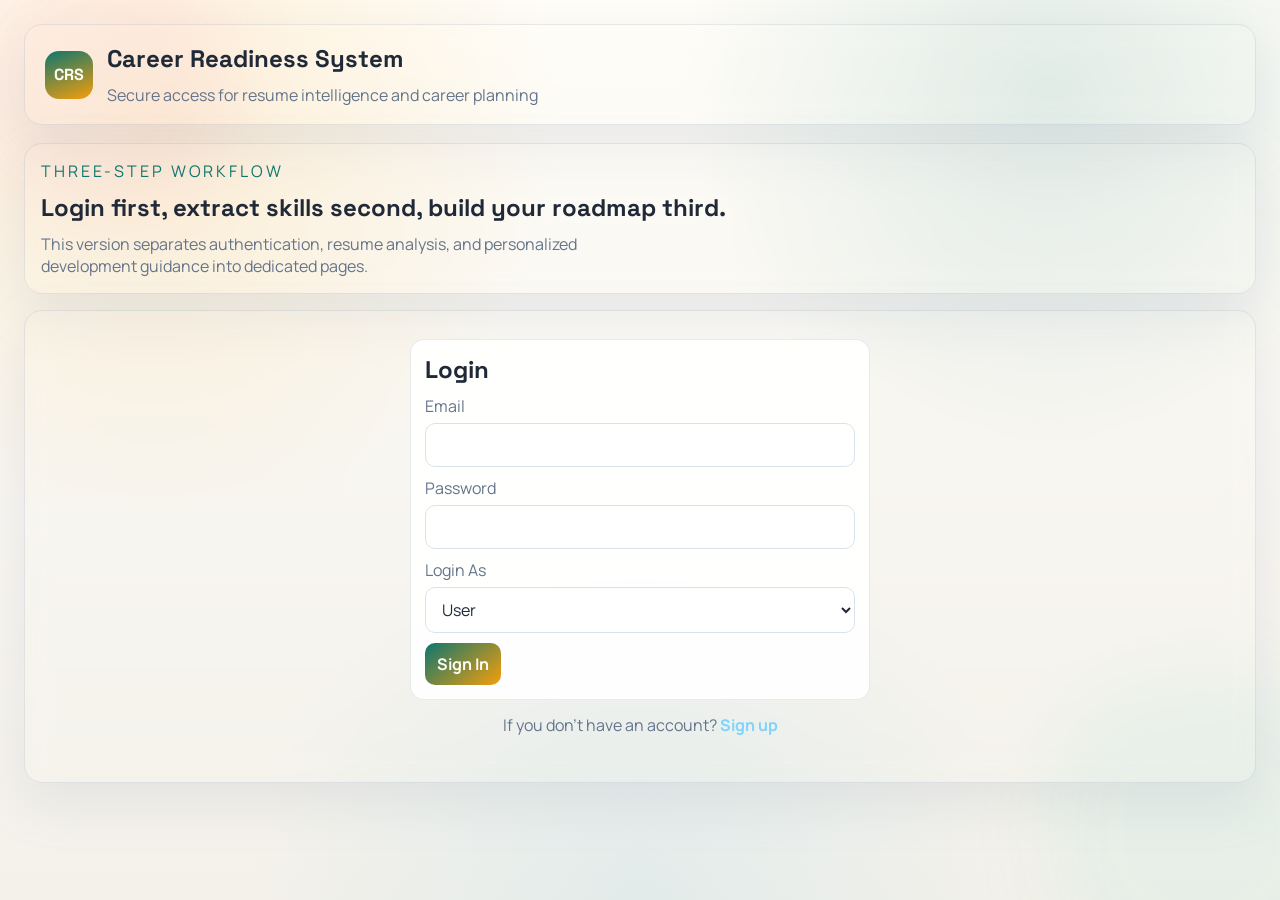
<file: index.html>
<!DOCTYPE html>
<html lang="en">
<head>
  <meta charset="UTF-8" />
  <meta name="viewport" content="width=device-width, initial-scale=1.0" />
  <title>Career Readiness System | Login</title>
  <link rel="preconnect" href="https://fonts.googleapis.com">
  <link rel="preconnect" href="https://fonts.gstatic.com" crossorigin>
  <link href="https://fonts.googleapis.com/css2?family=Space+Grotesk:wght@400;500;600;700&family=Manrope:wght@400;500;700&display=swap" rel="stylesheet">
  <link rel="stylesheet" href="styles.css" />
</head>
<body data-page="auth">
  <div class="bg-shape shape-1"></div>
  <div class="bg-shape shape-2"></div>

  <header class="topbar glass">
    <div class="brand">
      <div class="brand-badge">CRS</div>
      <div>
        <h1>Career Readiness System</h1>
        <p>Secure access for resume intelligence and career planning</p>
      </div>
    </div>
    <div class="auth-actions" id="authActions"></div>
  </header>

  <main class="layout">
    <section class="panel glass hero-panel">
      <div class="hero-copy">
        <p class="eyebrow">Three-step workflow</p>
        <h2>Login first, extract skills second, build your roadmap third.</h2>
        <p class="hero-text">This version separates authentication, resume analysis, and personalized development guidance into dedicated pages.</p>
      </div>
    </section>

    <section class="panel glass">
      <div class="auth-shell">
        <form id="loginForm" class="card auth-card">
          <h3>Login</h3>
          <label>Email
            <input type="email" id="logEmail" required />
          </label>
          <label>Password
            <input type="password" id="logPass" required />
          </label>
          <label>Login As
            <select id="loginRole" required>
              <option value="user">User</option>
              <option value="admin">Admin</option>
            </select>
          </label>
          <button type="submit">Sign In</button>
        </form>
      </div>
      <p class="auth-switch">If you don't have an account? <a href="signup.html">Sign up</a></p>
      <p class="msg" id="authMsg"></p>
    </section>
  </main>

  <script src="app.js"></script>
</body>
</html>
</file>
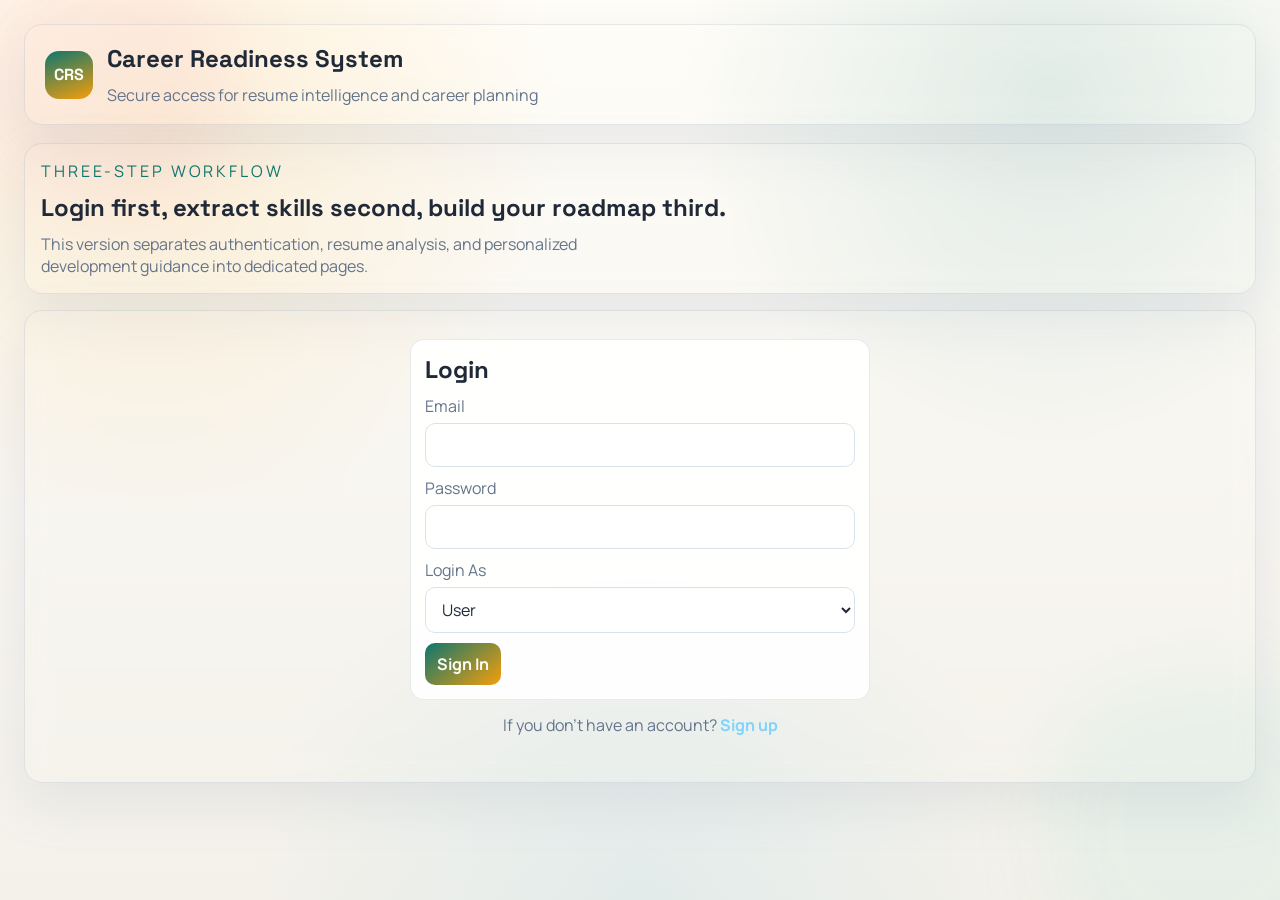
<file: admin.html>
<!DOCTYPE html>
<html lang="en">
<head>
  <meta charset="UTF-8" />
  <meta name="viewport" content="width=device-width, initial-scale=1.0" />
  <title>Career Readiness System | Admin Dashboard</title>
  <link rel="preconnect" href="https://fonts.googleapis.com">
  <link rel="preconnect" href="https://fonts.gstatic.com" crossorigin>
  <link href="https://fonts.googleapis.com/css2?family=Space+Grotesk:wght@400;500;600;700&family=Manrope:wght@400;500;700&display=swap" rel="stylesheet">
  <link rel="stylesheet" href="styles.css" />
</head>
<body data-page="admin">
  <div class="bg-shape shape-1"></div>
  <div class="bg-shape shape-2"></div>

  <header class="topbar glass">
    <div class="brand">
      <div class="brand-badge">CRS</div>
      <div>
        <h1>Career Readiness System</h1>
        <p>Admin dashboard for platform configuration and monitoring</p>
      </div>
    </div>
    <div class="auth-actions" id="authActions"></div>
  </header>

  <main class="layout">
    <nav class="page-nav glass">
      <a href="admin.html" class="active">Admin Dashboard</a>
      <a href="gd-admin.html">GD Management</a>
      <a href="resume-admin.html">Resume Workshop</a>
      <a href="softskills-admin.html">Soft Skills</a>
    </nav>

    <section class="panel glass">
      <div class="grid-2">
        <article class="card">
          <h2>Admin Session</h2>
          <p id="adminSessionText">Signed in as administrator.</p>
        </article>
        <article class="card">
          <h2>Platform Summary</h2>
          <div class="admin-metrics">
            <div class="metric-card">
              <span class="metric-label">Job Roles</span>
              <strong id="roleCount">0</strong>
            </div>
            <div class="metric-card">
              <span class="metric-label">Skills</span>
              <strong id="skillCount">0</strong>
            </div>
            <div class="metric-card">
              <span class="metric-label">Courses</span>
              <strong id="courseCount">0</strong>
            </div>
            <div class="metric-card">
              <span class="metric-label">Users</span>
              <strong id="userCount">0</strong>
            </div>
          </div>
        </article>
      </div>

      <div class="grid-3">
        <article class="card feature-card">
          <h2>GD Management</h2>
          <p>Manage GD topics, configure feedback rules, monitor active sessions, and review user responses.</p>
          <a class="feature-link" href="gd-admin.html">Open GD Management</a>
        </article>
        <article class="card feature-card">
          <h2>Resume Workshop</h2>
          <p>Manage templates, sample resumes, ATS keyword data, required sections, and scoring rules.</p>
          <a class="feature-link" href="resume-admin.html">Open Resume Workshop</a>
        </article>
        <article class="card feature-card">
          <h2>Soft Skills</h2>
          <p>Maintain training materials, exercises, and user progress monitoring for soft skills practice.</p>
          <a class="feature-link" href="softskills-admin.html">Open Soft Skills</a>
        </article>
      </div>

      <div class="grid-2">
        <article class="card">
          <h2>Manage Job Roles</h2>
          <form id="adminRoleForm">
            <label>Job Role
              <input type="text" id="newRoleName" placeholder="e.g., DevOps Engineer" required />
            </label>
            <label>Required Skills
              <input type="text" id="newRoleSkills" placeholder="Docker, Kubernetes, CI/CD" required />
            </label>
            <button type="submit">Save Role</button>
          </form>
          <div id="adminRoleList" class="admin-list"></div>
        </article>

        <article class="card">
          <h2>Update Skill Database</h2>
          <form id="skillCatalogForm">
            <label>New Skill
              <input type="text" id="newSkillName" placeholder="e.g., terraform" required />
            </label>
            <button type="submit">Add Skill</button>
          </form>
          <div id="skillCatalogList" class="admin-list chip-list"></div>
        </article>
      </div>

      <div class="grid-2">
        <article class="card">
          <h2>Manage Course Content & Learning Resources</h2>
          <form id="courseForm">
            <label>Skill
              <input type="text" id="courseSkill" placeholder="e.g., Docker" required />
            </label>
            <label>Course or Resource Title
              <input type="text" id="courseTitle" placeholder="e.g., Docker Fundamentals" required />
            </label>
            <button type="submit">Save Course</button>
          </form>
          <div id="courseList" class="admin-list"></div>
        </article>

        <article class="card">
          <h2>Add & Manage Interview Questions</h2>
          <form id="questionForm">
            <label>Role
              <select id="questionRole"></select>
            </label>
            <label>Interview Question
              <textarea id="questionText" rows="4" placeholder="Enter a question for the selected role..." required></textarea>
            </label>
            <button type="submit">Add Question</button>
          </form>
          <div id="questionList" class="admin-list"></div>
        </article>
      </div>

      <div class="grid-2">
        <article class="card">
          <h2>Update Industry Trends & Skill Demand</h2>
          <form id="trendForm">
            <label>Trending Skill
              <input type="text" id="trendSkill" placeholder="e.g., Edge AI" required />
            </label>
            <button type="submit">Add Trend</button>
          </form>
          <div id="trendList" class="admin-list chip-list"></div>
        </article>

        <article class="card">
          <h2>Monitor User Activity & Progress</h2>
          <div id="userActivityList" class="admin-table-wrap"></div>
        </article>
      </div>

      <p class="msg" id="adminMsg"></p>
    </section>
  </main>

  <script src="app.js"></script>
</body>
</html>
</file>
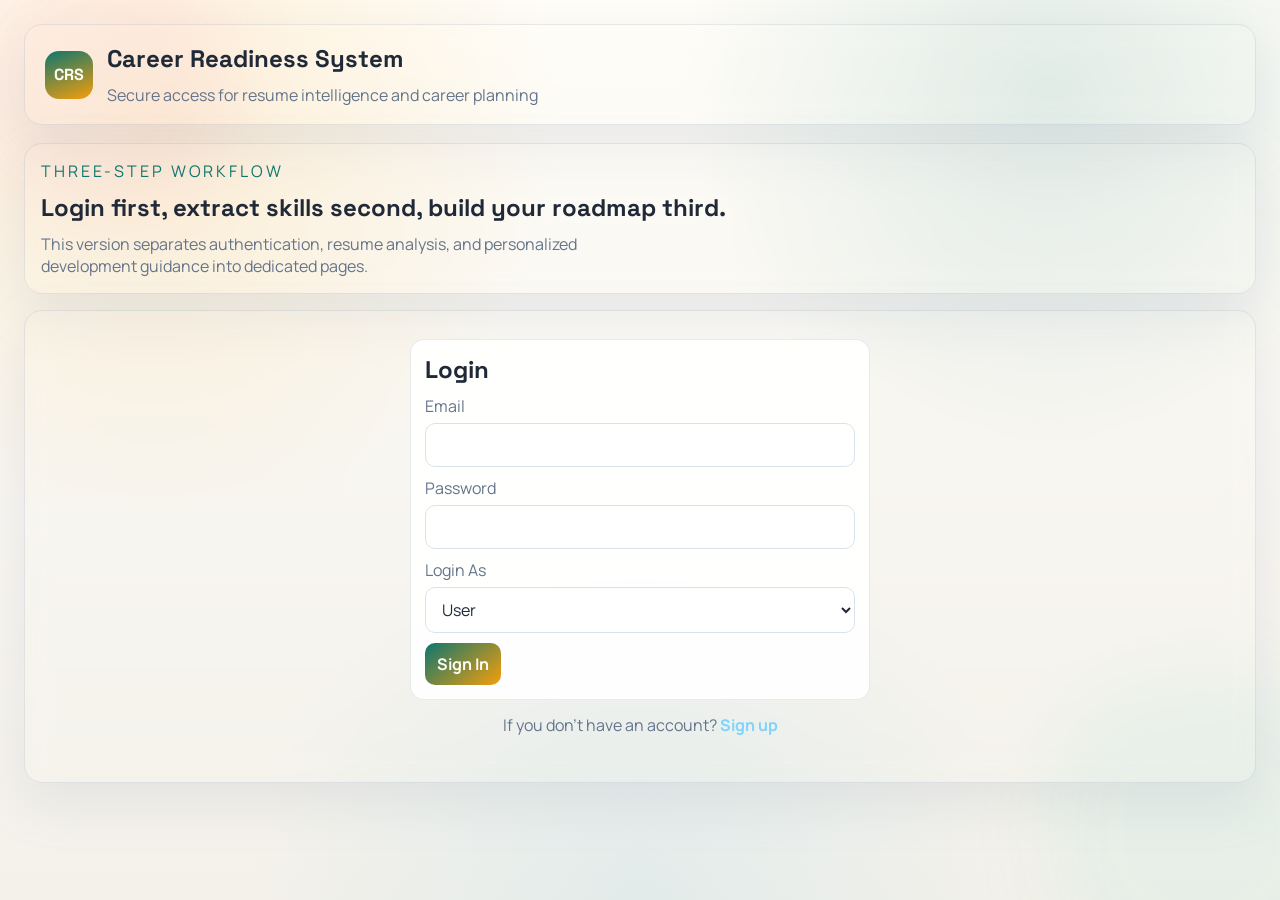
<file: analysis.html>
<!DOCTYPE html>
<html lang="en">
<head>
  <meta charset="UTF-8" />
  <meta name="viewport" content="width=device-width, initial-scale=1.0" />
  <title>Career Readiness System | Skill Extraction</title>
  <link rel="preconnect" href="https://fonts.googleapis.com">
  <link rel="preconnect" href="https://fonts.gstatic.com" crossorigin>
  <link href="https://fonts.googleapis.com/css2?family=Space+Grotesk:wght@400;500;600;700&family=Manrope:wght@400;500;700&display=swap" rel="stylesheet">
  <link rel="stylesheet" href="styles.css" />
</head>
<body data-page="analysis">
  <div class="bg-shape shape-1"></div>
  <div class="bg-shape shape-2"></div>

  <header class="topbar glass">
    <div class="brand">
      <div class="brand-badge">CRS</div>
      <div>
        <h1>Career Readiness System</h1>
        <p>Skill extraction and match analysis</p>
      </div>
    </div>
    <div class="auth-actions" id="authActions"></div>
  </header>

  <main class="layout">
    <nav class="page-nav glass">
      <a href="analysis.html" class="active">Skill Extraction</a>
      <a href="roadmap.html">Roadmap</a>
      <a href="career.html">Career & Interview</a>
      <a href="gd.html">GD Practice</a>
      <a href="resume-workshop.html">Resume Workshop</a>
      <a href="soft-skills.html">Soft Skills</a>
    </nav>

    <section class="panel glass">
      <div class="grid-2">
        <article class="card">
          <h2>Resume Upload & Parsing</h2>
          <form id="resumeForm">
            <label>Upload Resume (PDF / DOC / TXT)
              <input type="file" id="resumeFile" accept=".pdf,.doc,.docx,.txt" />
            </label>
            <label>Or paste resume text
              <textarea id="resumeText" rows="7" placeholder="Paste resume content here..."></textarea>
            </label>
            <button type="submit">Extract Skills</button>
          </form>
          <p class="msg" id="resumeMsg"></p>
        </article>

        <article class="card">
          <h2>Job Role Requirements</h2>
          <label>Select Target Role
            <select id="roleSelect"></select>
          </label>
          <div id="roleSkills" class="chips"></div>
          <div class="inline-actions">
            <button id="gotoRoadmapBtn" type="button">Go To Roadmap Page</button>
          </div>
        </article>
      </div>

      <div class="grid-3 hidden" id="analysisResults">
        <article class="card">
          <h2>Extracted Profile</h2>
          <div id="extractedData"></div>
        </article>
        <article class="card">
          <h2>Skill Match & Gap</h2>
          <p><strong>Selected Role:</strong> <span id="selectedRoleLabel">-</span></p>
          <p><strong>Match Score:</strong> <span id="matchScore">0%</span></p>
          <p><strong>Matched Skills:</strong></p>
          <div id="matchedSkills" class="chips"></div>
          <p><strong>Missing Skills:</strong></p>
          <div id="missingSkills" class="chips"></div>
        </article>
        <article class="card">
          <h2>ATS Resume Score</h2>
          <p class="score" id="atsScore">0 / 100</p>
          <ul id="atsSuggestions"></ul>
        </article>
      </div>

      <div class="grid-1">
        <article class="card">
          <h2>Latest Analysis Status</h2>
          <p id="analysisStatus">No resume analyzed yet.</p>
          <div class="inline-actions hidden" id="adminShortcutWrap">
            <button id="gotoAdminBtn" type="button">Open Admin Dashboard</button>
          </div>
        </article>
      </div>
    </section>
  </main>

  <script src="app.js"></script>
</body>
</html>
</file>
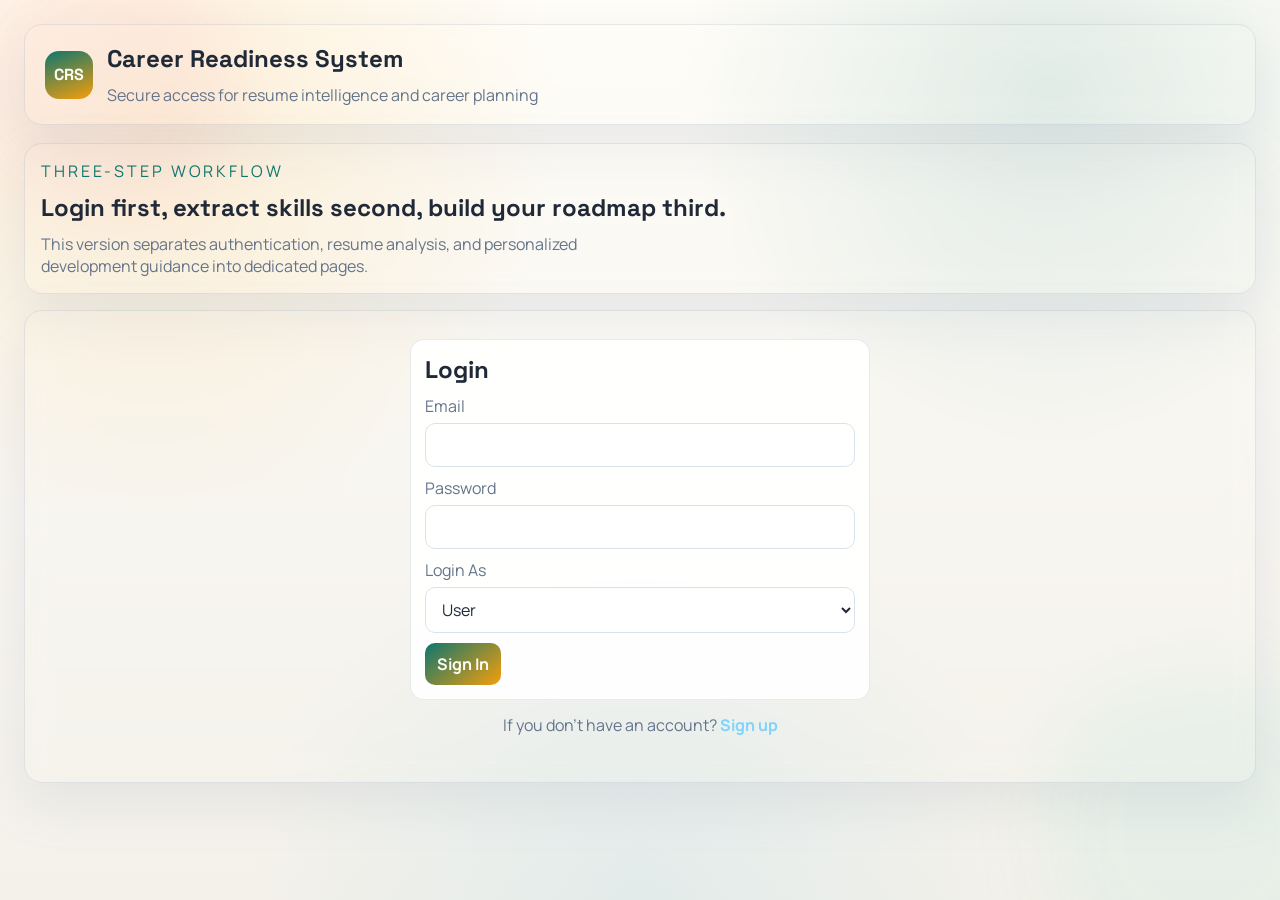
<file: career.html>
<!DOCTYPE html>
<html lang="en">
<head>
  <meta charset="UTF-8" />
  <meta name="viewport" content="width=device-width, initial-scale=1.0" />
  <title>Career Readiness System | Career Recommendations</title>
  <link rel="preconnect" href="https://fonts.googleapis.com">
  <link rel="preconnect" href="https://fonts.gstatic.com" crossorigin>
  <link href="https://fonts.googleapis.com/css2?family=Space+Grotesk:wght@400;500;600;700&family=Manrope:wght@400;500;700&display=swap" rel="stylesheet">
  <link rel="stylesheet" href="styles.css" />
</head>
<body data-page="career">
  <div class="bg-shape shape-1"></div>
  <div class="bg-shape shape-2"></div>

  <header class="topbar glass">
    <div class="brand">
      <div class="brand-badge">CRS</div>
      <div>
        <h1>Career Readiness System</h1>
        <p>Career recommendation and mock interview for your selected role</p>
      </div>
    </div>
    <div class="auth-actions" id="authActions"></div>
  </header>

  <main class="layout">
    <nav class="page-nav glass">
      <a href="analysis.html">Skill Extraction</a>
      <a href="roadmap.html">Roadmap</a>
      <a href="career.html" class="active">Career & Interview</a>
      <a href="gd.html">GD Practice</a>
      <a href="resume-workshop.html">Resume Workshop</a>
      <a href="soft-skills.html">Soft Skills</a>
    </nav>

    <section class="panel glass">
      <div class="grid-2">
        <article class="card">
          <h2>Career Path Options</h2>
          <div id="careerCards" class="career-list"></div>
        </article>
        <article class="card">
          <h2>Career Snapshot</h2>
          <p><strong>Selected Role:</strong> <span id="selectedCareerRole">-</span></p>
          <p><strong>Role Fit:</strong> <span id="selectedCareerFit">0%</span></p>
          <p><strong>Matched Skills:</strong></p>
          <div id="careerMatchedSkills" class="chips"></div>
          <p><strong>Missing Skills:</strong></p>
          <div id="careerMissingSkills" class="chips"></div>
          <p class="msg" id="speechMsg"></p>
        </article>
      </div>

      <div class="grid-2">
        <article class="card">
          <div class="section-title-row">
            <h2>AI Mock Interview Q&A</h2>
            <button id="voiceAssistBtn" type="button" class="icon-btn" title="Read career and interview page" aria-label="Read career and interview page">&#128264;</button>
          </div>
          <label>Select Role
            <select id="mockInterviewRole"></select>
          </label>
          <label class="qa-label" for="interviewQuestion">Ask any interview question
            <textarea id="interviewQuestion" class="interview-question" rows="3" placeholder="For example: Explain OOP principles."></textarea>
          </label>
          <label>AI Answer
            <textarea id="interviewAnswer" rows="6" placeholder="Your AI-generated answer will appear here..." readonly></textarea>
          </label>
          <div class="speech-actions">
            <button id="validateAnswerBtn" type="button">Get AI Answer</button>
            <button id="nextQuestionBtn" type="button">Next Question</button>
            <button id="stopSpeechBtn" type="button" class="secondary-btn">Stop Voice</button>
          </div>
          <p class="msg" id="interviewMsg"></p>
          <div id="interviewFeedbackCard" class="interview-feedback-card hidden">
            <p id="interviewFeedbackStatus" class="interview-feedback-status"></p>
            <p id="interviewCorrectAnswer" class="interview-feedback-answer"></p>
          </div>
        </article>

        <article class="card">
          <h2>Interview Context</h2>
          <p><strong>Target Role:</strong> <span id="summaryRole">-</span></p>
          <p><strong>Match Score:</strong> <span id="matchScore">0%</span></p>
          <p><strong>ATS Score:</strong> <span id="atsScore">0 / 100</span></p>
          <p><strong>Missing Skills:</strong></p>
          <div id="missingSkills" class="chips"></div>
          <ul id="atsSuggestions"></ul>
        </article>
      </div>
    </section>
  </main>

  <script src="app.js"></script>
</body>
</html>
</file>
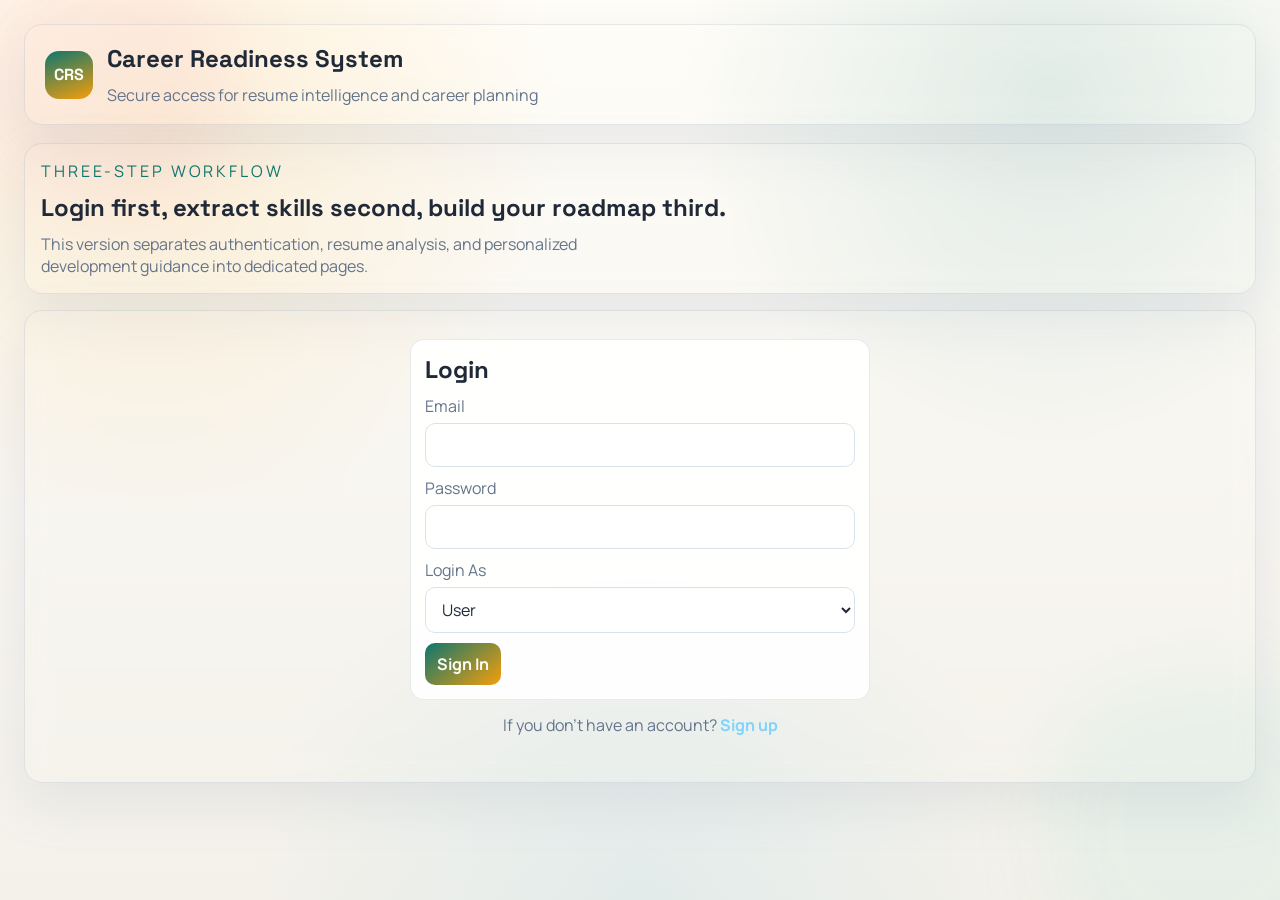
<file: gd-admin.html>
<!DOCTYPE html>
<html lang="en">
<head>
  <meta charset="UTF-8" />
  <meta name="viewport" content="width=device-width, initial-scale=1.0" />
  <title>Career Readiness System | GD Management</title>
  <link rel="preconnect" href="https://fonts.googleapis.com">
  <link rel="preconnect" href="https://fonts.gstatic.com" crossorigin>
  <link href="https://fonts.googleapis.com/css2?family=Space+Grotesk:wght@400;500;600;700&family=Manrope:wght@400;500;700&display=swap" rel="stylesheet">
  <link rel="stylesheet" href="styles.css" />
</head>
<body data-page="gd-admin">
  <div class="bg-shape shape-1"></div>
  <div class="bg-shape shape-2"></div>

  <header class="topbar glass">
    <div class="brand">
      <div class="brand-badge">CRS</div>
      <div>
        <h1>Career Readiness System</h1>
        <p>Admin controls for group discussion practice</p>
      </div>
    </div>
    <div class="auth-actions" id="authActions"></div>
  </header>

  <main class="layout">
    <nav class="page-nav glass">
      <a href="admin.html">Admin Dashboard</a>
      <a href="gd-admin.html" class="active">GD Management</a>
      <a href="resume-admin.html">Resume Workshop</a>
      <a href="softskills-admin.html">Soft Skills</a>
    </nav>

    <section class="panel glass">
      <div class="grid-2">
        <article class="card">
          <h2>Group Discussion Practice Management</h2>
          <form id="gdTopicForm">
            <input type="hidden" id="gdTopicId" />
            <label>GD Topic Title
              <input type="text" id="gdTopicTitle" placeholder="e.g., AI in Education" required />
            </label>
            <label>Difficulty
              <select id="gdTopicDifficulty">
                <option value="Easy">Easy</option>
                <option value="Medium">Medium</option>
                <option value="Hard">Hard</option>
              </select>
            </label>
            <label>Discussion Prompt
              <textarea id="gdTopicPrompt" rows="4" placeholder="Enter the GD prompt..." required></textarea>
            </label>
            <label>Time Limit In Seconds
              <input type="number" id="gdTopicDuration" min="60" step="30" placeholder="480" required />
            </label>
            <button type="submit">Save GD Topic</button>
          </form>
          <div id="gdTopicList" class="admin-list"></div>
        </article>

        <article class="card">
          <h2>GD Feedback Controls</h2>
          <form id="gdConfigForm">
            <label>Default Discussion Time Limit
              <input type="number" id="gdConfigDuration" min="60" step="30" required />
            </label>
            <label>Grammar Weight
              <input type="number" id="gdGrammarWeight" min="0" max="100" required />
            </label>
            <label>Relevance Score Weight
              <input type="number" id="gdRelevanceWeight" min="0" max="100" required />
            </label>
            <label>Confidence Score Weight
              <input type="number" id="gdConfidenceWeight" min="0" max="100" required />
            </label>
            <button type="submit">Save GD Settings</button>
          </form>
        </article>
      </div>

      <div class="grid-2">
        <article class="card">
          <h2>Monitor Active GD Sessions</h2>
          <div id="gdSessionList" class="admin-list"></div>
        </article>

        <article class="card">
          <h2>View User GD Responses</h2>
          <div id="gdResponseList" class="admin-list"></div>
        </article>
      </div>

      <p class="msg" id="adminMsg"></p>
    </section>
  </main>

  <script src="app.js"></script>
</body>
</html>
</file>
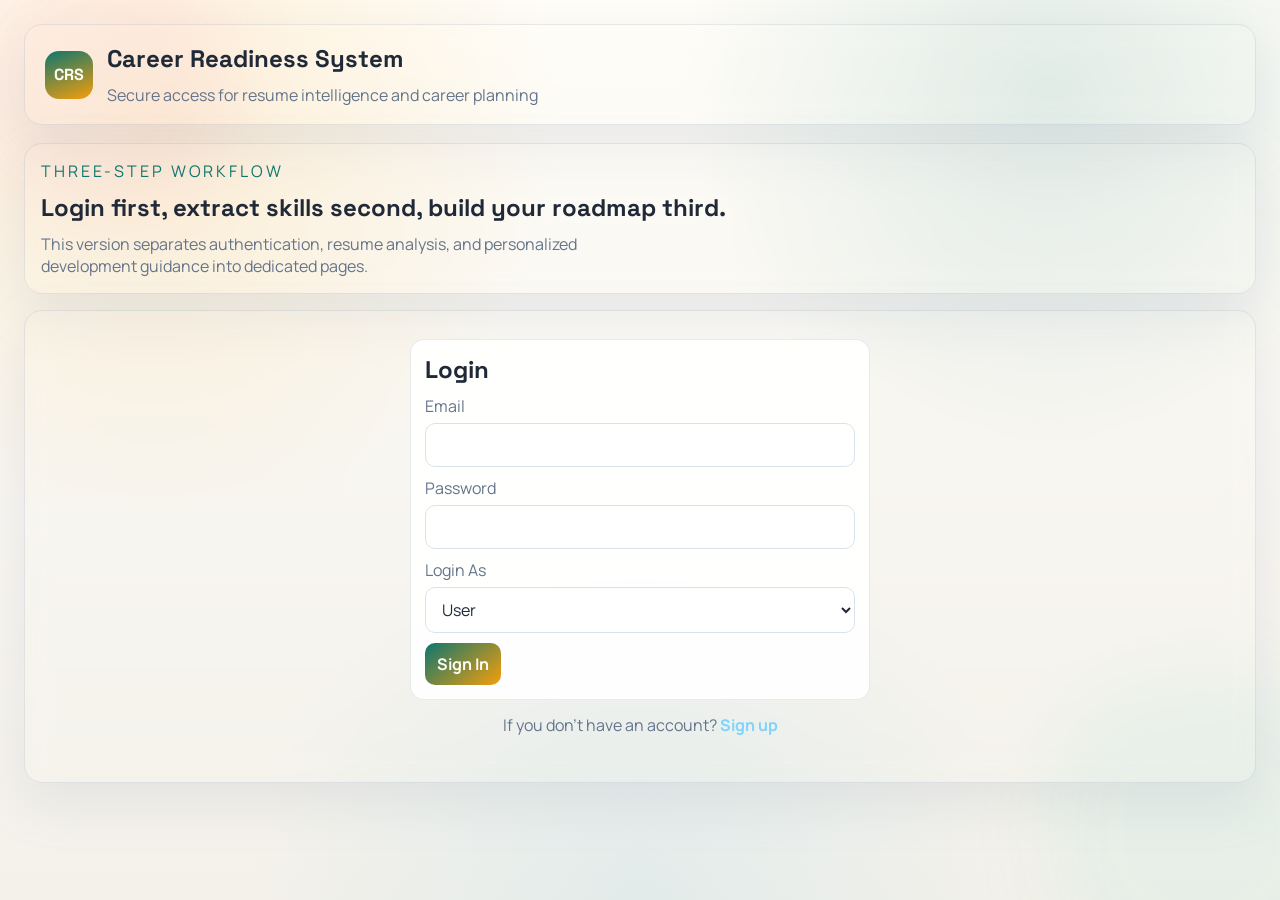
<file: gd.html>
<!DOCTYPE html>
<html lang="en">
<head>
  <meta charset="UTF-8" />
  <meta name="viewport" content="width=device-width, initial-scale=1.0" />
  <title>Career Readiness System | Group Discussion Practice</title>
  <link rel="preconnect" href="https://fonts.googleapis.com">
  <link rel="preconnect" href="https://fonts.gstatic.com" crossorigin>
  <link href="https://fonts.googleapis.com/css2?family=Space+Grotesk:wght@400;500;600;700&family=Manrope:wght@400;500;700&display=swap" rel="stylesheet">
  <link rel="stylesheet" href="styles.css" />
</head>
<body data-page="gd">
  <div class="bg-shape shape-1"></div>
  <div class="bg-shape shape-2"></div>

  <header class="topbar glass">
    <div class="brand">
      <div class="brand-badge">CRS</div>
      <div>
        <h1>Career Readiness System</h1>
        <p>Group discussion practice to improve communication and clarity</p>
      </div>
    </div>
    <div class="auth-actions" id="authActions"></div>
  </header>

  <main class="layout">
    <nav class="page-nav glass">
      <a href="analysis.html">Skill Extraction</a>
      <a href="roadmap.html">Roadmap</a>
      <a href="career.html">Career & Interview</a>
      <a href="gd.html" class="active">GD Practice</a>
      <a href="resume-workshop.html">Resume Workshop</a>
      <a href="soft-skills.html">Soft Skills</a>
    </nav>

    <section class="panel glass">
      <div class="grid-2">
        <article class="card">
          <h2>Join Group Discussion</h2>
          <label>Select Topic
            <select id="gdTopicSelect"></select>
          </label>
          <div class="speech-actions">
            <button type="button" id="joinGdBtn">Join GD</button>
            <div class="timer-badge" id="gdTimer">08:00</div>
          </div>
          <p id="gdTopicText">Choose a topic and join the GD session.</p>
          <p class="msg" id="gdMsg"></p>
        </article>
        <article class="card">
          <h2>AI Discussion Chat</h2>
          <div id="gdChat" class="chat-box">
            <p class="chat-empty">Join a session to start the discussion.</p>
          </div>
          <label>Your response
            <textarea id="gdNotes" rows="6" placeholder="Write your response here..." disabled></textarea>
          </label>
          <div class="speech-actions">
            <button type="button" id="gdSubmitBtn" disabled>Submit Response</button>
            <button type="button" id="gdVoiceBtn" class="secondary-btn" disabled>Voice Input</button>
          </div>
        </article>
      </div>

      <div class="grid-3">
        <article class="card">
          <h2>Opening Tips</h2>
          <ul>
            <li>Start with a clear one-line position.</li>
            <li>Define the topic before giving examples.</li>
            <li>Keep your opening under 30 seconds.</li>
          </ul>
        </article>
        <article class="card">
          <h2>During Discussion</h2>
          <ul>
            <li>Agree or disagree respectfully.</li>
            <li>Support points with one example.</li>
            <li>Invite others into the conversation.</li>
          </ul>
        </article>
        <article class="card">
          <h2>Closing Tips</h2>
          <ul>
            <li>Summarize the strongest point.</li>
            <li>Avoid repeating every argument.</li>
            <li>End with a balanced conclusion.</li>
          </ul>
        </article>
      </div>

      <div class="grid-3">
        <article class="card">
          <h2>Feedback Score</h2>
          <p class="score" id="gdScore">0 / 100</p>
          <p><strong>Grammar:</strong> <span id="gdGrammarScore">0</span> / 30</p>
          <p><strong>Relevance:</strong> <span id="gdRelevanceScore">0</span> / 50</p>
          <p><strong>Sentiment:</strong> <span id="gdSentiment">-</span></p>
        </article>
        <article class="card">
          <h2>Suggestions</h2>
          <ul id="gdSuggestions">
            <li>Join a session and submit your response to get feedback.</li>
          </ul>
        </article>
        <article class="card">
          <h2>Session Output</h2>
          <p id="gdOutputText">Your GD score and suggestions will appear here after you submit a response.</p>
        </article>
      </div>
    </section>
  </main>

  <script src="app.js"></script>
</body>
</html>
</file>
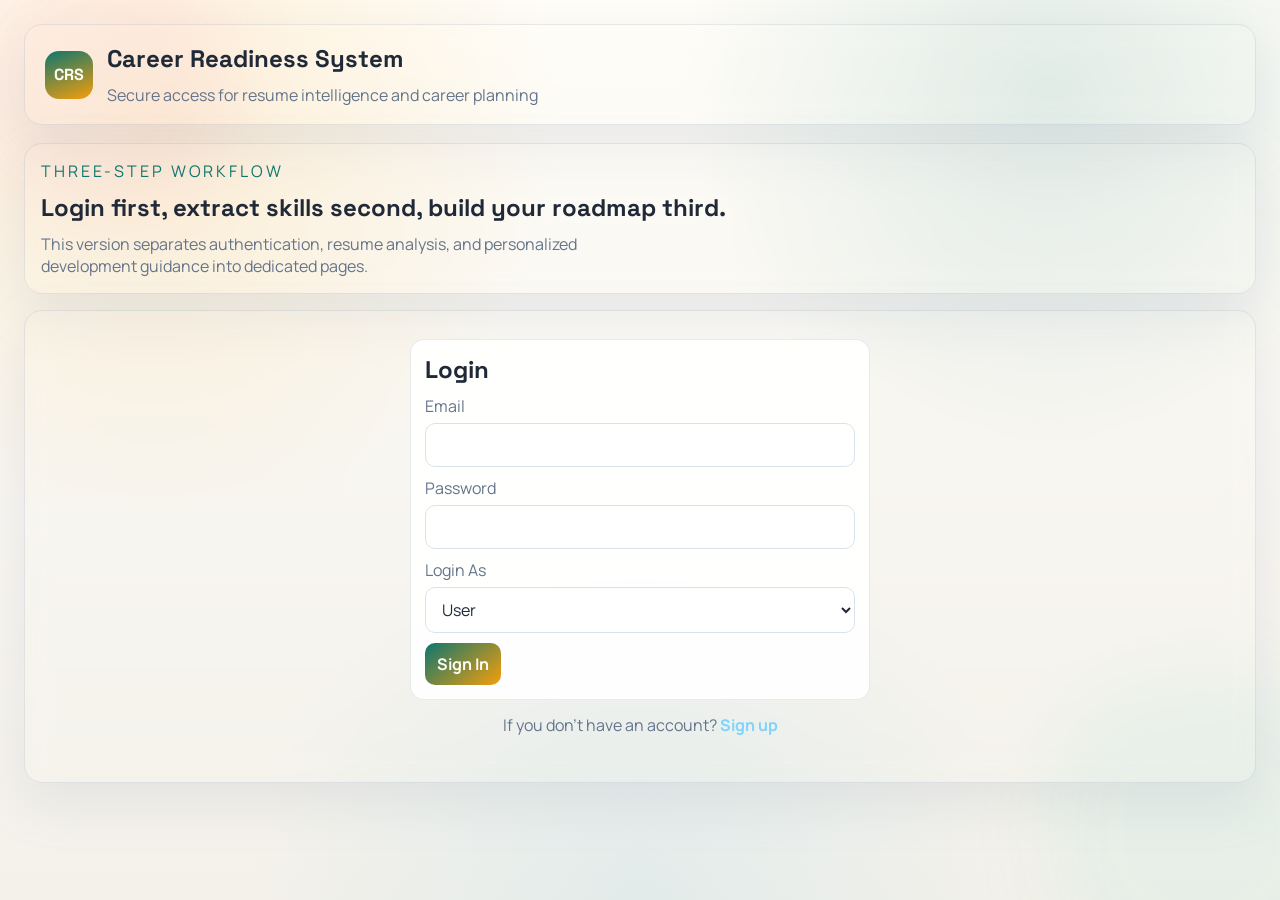
<file: resume-admin.html>
<!DOCTYPE html>
<html lang="en">
<head>
  <meta charset="UTF-8" />
  <meta name="viewport" content="width=device-width, initial-scale=1.0" />
  <title>Career Readiness System | Resume Workshop Admin</title>
  <link rel="preconnect" href="https://fonts.googleapis.com">
  <link rel="preconnect" href="https://fonts.gstatic.com" crossorigin>
  <link href="https://fonts.googleapis.com/css2?family=Space+Grotesk:wght@400;500;600;700&family=Manrope:wght@400;500;700&display=swap" rel="stylesheet">
  <link rel="stylesheet" href="styles.css" />
</head>
<body data-page="resume-admin">
  <div class="bg-shape shape-1"></div>
  <div class="bg-shape shape-2"></div>

  <header class="topbar glass">
    <div class="brand">
      <div class="brand-badge">CRS</div>
      <div>
        <h1>Career Readiness System</h1>
        <p>Admin controls for resume workshop templates and ATS rules</p>
      </div>
    </div>
    <div class="auth-actions" id="authActions"></div>
  </header>

  <main class="layout">
    <nav class="page-nav glass">
      <a href="admin.html">Admin Dashboard</a>
      <a href="gd-admin.html">GD Management</a>
      <a href="resume-admin.html" class="active">Resume Workshop</a>
      <a href="softskills-admin.html">Soft Skills</a>
    </nav>

    <section class="panel glass">
      <div class="grid-2">
        <article class="card">
          <h2>Resume-Building Workshop Admin</h2>
          <form id="resumeWorkshopAdminForm">
            <label>Resume Templates
              <textarea id="resumeTemplateNames" rows="4" placeholder="Modern&#10;Classic&#10;Compact"></textarea>
            </label>
            <label>Sample Resumes
              <textarea id="sampleResumeTitles" rows="4" placeholder="Software Developer Sample&#10;Data Analyst Sample"></textarea>
            </label>
            <label>Required Sections
              <input type="text" id="resumeRequiredSections" placeholder="Skills, Projects, Experience" />
            </label>
            <label>ATS Keyword Database
              <textarea id="resumeKeywordDatabase" rows="4" placeholder="Java&#10;Python&#10;REST APIs"></textarea>
            </label>
            <div class="grid-3">
              <label>Format Score %
                <input type="number" id="resumeFormatWeight" min="0" max="100" />
              </label>
              <label>Content Score %
                <input type="number" id="resumeContentWeight" min="0" max="100" />
              </label>
              <label>Keywords Score %
                <input type="number" id="resumeKeywordsWeight" min="0" max="100" />
              </label>
            </div>
            <button type="submit">Save Resume Workshop Settings</button>
          </form>
        </article>

        <article class="card">
          <h2>Resume Workshop Summary</h2>
          <div id="resumeWorkshopAdminSummary" class="admin-list"></div>
        </article>
      </div>

      <p class="msg" id="adminMsg"></p>
    </section>
  </main>

  <script src="app.js"></script>
</body>
</html>
</file>
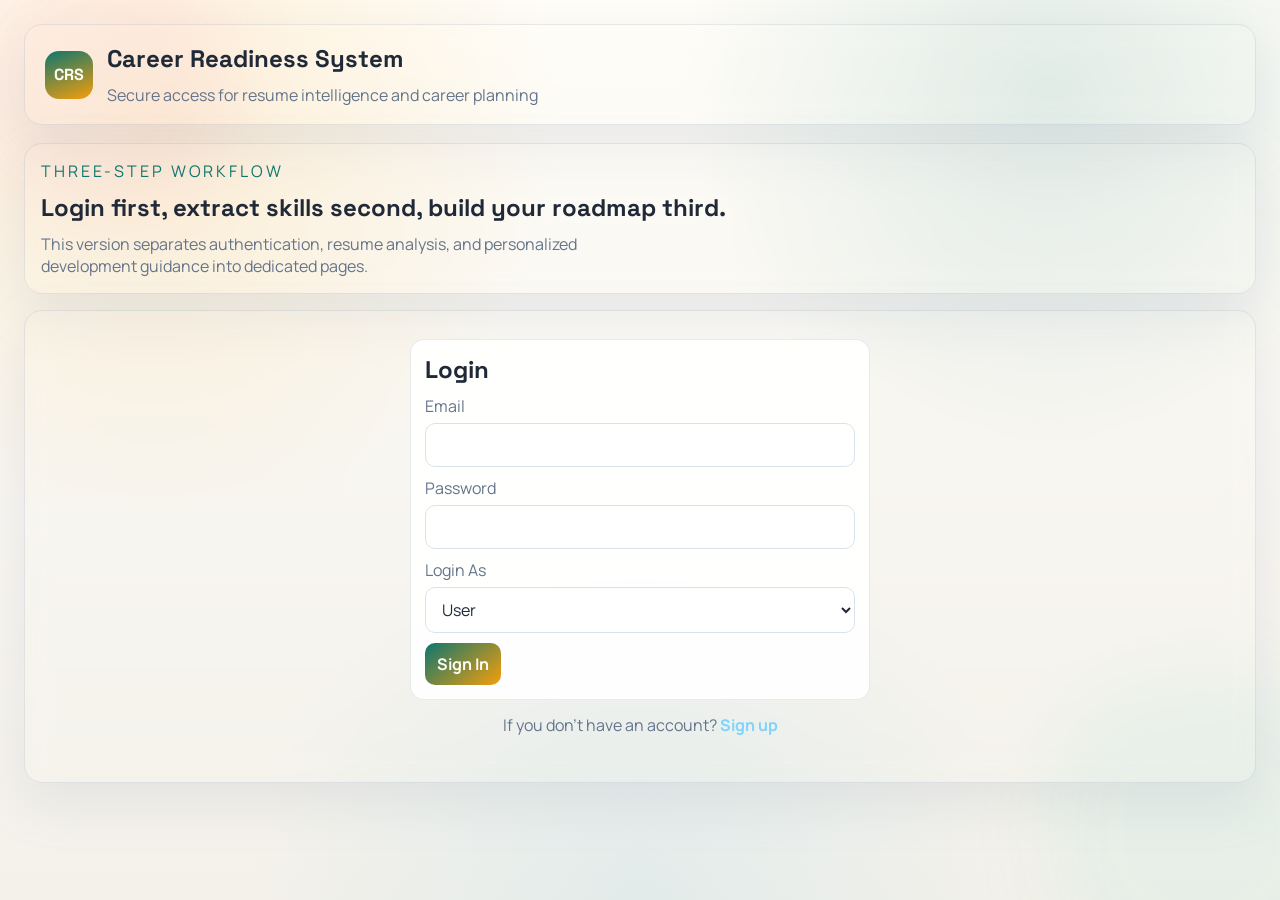
<file: roadmap.html>
<!DOCTYPE html>
<html lang="en">
<head>
  <meta charset="UTF-8" />
  <meta name="viewport" content="width=device-width, initial-scale=1.0" />
  <title>Career Readiness System | Personalized Roadmap</title>
  <link rel="preconnect" href="https://fonts.googleapis.com">
  <link rel="preconnect" href="https://fonts.gstatic.com" crossorigin>
  <link href="https://fonts.googleapis.com/css2?family=Space+Grotesk:wght@400;500;600;700&family=Manrope:wght@400;500;700&display=swap" rel="stylesheet">
  <link rel="stylesheet" href="styles.css" />
</head>
<body data-page="roadmap">
  <div class="bg-shape shape-1"></div>
  <div class="bg-shape shape-2"></div>

  <header class="topbar glass">
    <div class="brand">
      <div class="brand-badge">CRS</div>
      <div>
        <h1>Career Readiness System</h1>
        <p>Personalized learning roadmap and guidance</p>
      </div>
    </div>
    <div class="auth-actions" id="authActions"></div>
  </header>

  <main class="layout">
    <nav class="page-nav glass">
      <a href="analysis.html">Skill Extraction</a>
      <a href="roadmap.html" class="active">Roadmap</a>
      <a href="career.html">Career & Interview</a>
      <a href="gd.html">GD Practice</a>
      <a href="resume-workshop.html">Resume Workshop</a>
      <a href="soft-skills.html">Soft Skills</a>
    </nav>

    <section class="panel glass">
      <div class="grid-2">
        <article class="card">
          <h2>Personalized Learning Roadmap</h2>
          <ol id="roadmap"></ol>
          <div class="inline-actions">
            <button id="gotoCareerBtn" type="button">Go To Career & Interview Page</button>
          </div>
        </article>
        <article class="card">
          <h2>Skill Demand Analyzer</h2>
          <div id="demandSkills" class="chips"></div>
        </article>
      </div>

      <div class="grid-1">
        <article class="card">
          <h2>Analysis Summary</h2>
          <p><strong>Target Role:</strong> <span id="summaryRole">-</span></p>
          <p><strong>Match Score:</strong> <span id="matchScore">0%</span></p>
          <p><strong>ATS Score:</strong> <span id="atsScore">0 / 100</span></p>
          <p><strong>Missing Skills:</strong></p>
          <div id="missingSkills" class="chips"></div>
          <ul id="atsSuggestions"></ul>
        </article>
      </div>
    </section>
  </main>

  <script src="app.js"></script>
</body>
</html>
</file>
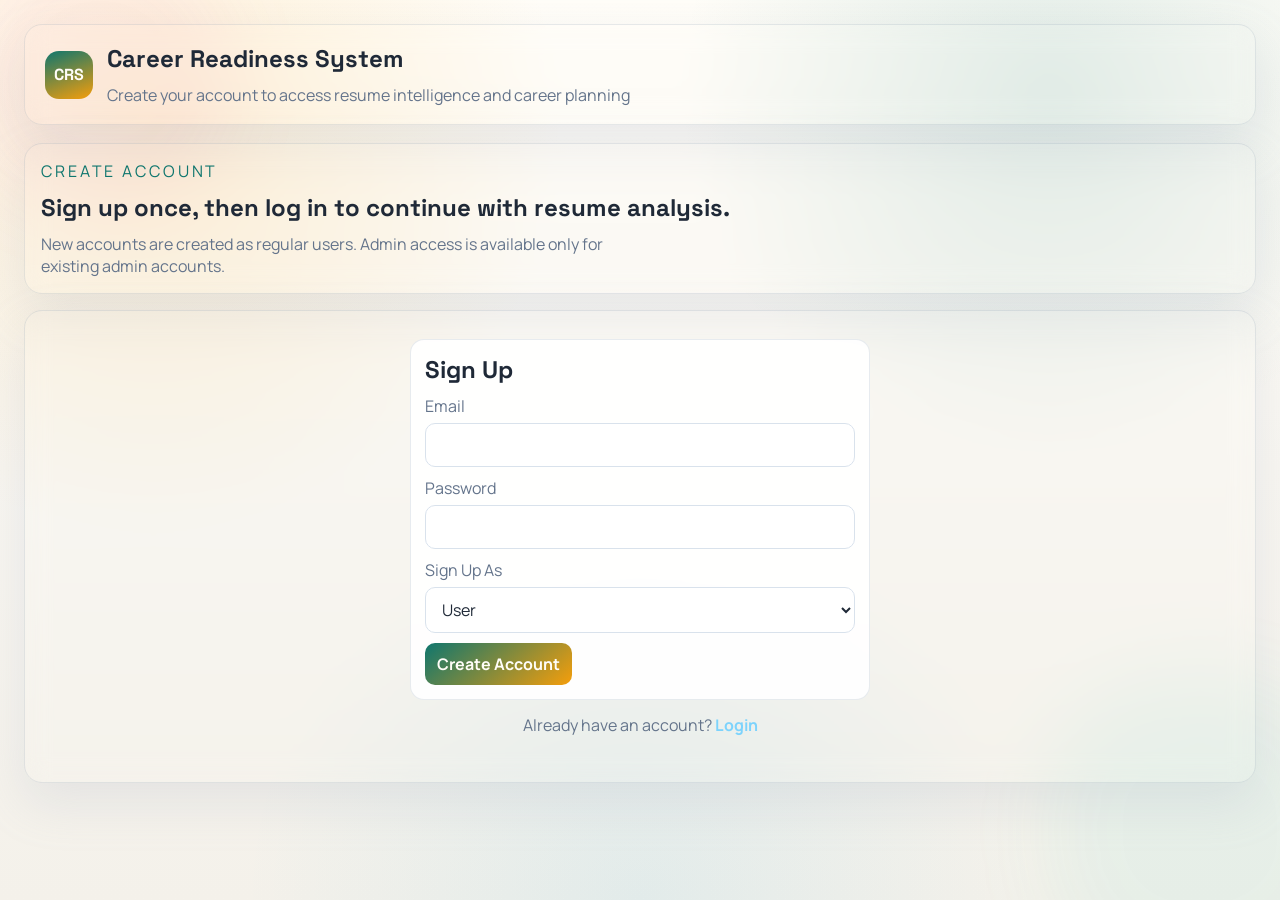
<file: signup.html>
<!DOCTYPE html>
<html lang="en">
<head>
  <meta charset="UTF-8" />
  <meta name="viewport" content="width=device-width, initial-scale=1.0" />
  <title>Career Readiness System | Sign Up</title>
  <link rel="preconnect" href="https://fonts.googleapis.com">
  <link rel="preconnect" href="https://fonts.gstatic.com" crossorigin>
  <link href="https://fonts.googleapis.com/css2?family=Space+Grotesk:wght@400;500;600;700&family=Manrope:wght@400;500;700&display=swap" rel="stylesheet">
  <link rel="stylesheet" href="styles.css" />
</head>
<body data-page="signup">
  <div class="bg-shape shape-1"></div>
  <div class="bg-shape shape-2"></div>

  <header class="topbar glass">
    <div class="brand">
      <div class="brand-badge">CRS</div>
      <div>
        <h1>Career Readiness System</h1>
        <p>Create your account to access resume intelligence and career planning</p>
      </div>
    </div>
    <div class="auth-actions" id="authActions"></div>
  </header>

  <main class="layout">
    <section class="panel glass hero-panel">
      <div class="hero-copy">
        <p class="eyebrow">Create Account</p>
        <h2>Sign up once, then log in to continue with resume analysis.</h2>
        <p class="hero-text">New accounts are created as regular users. Admin access is available only for existing admin accounts.</p>
      </div>
    </section>

    <section class="panel glass">
      <div class="auth-shell">
        <form id="registerForm" class="card auth-card">
          <h3>Sign Up</h3>
          <label>Email
            <input type="email" id="regEmail" required />
          </label>
          <label>Password
            <input type="password" id="regPass" required minlength="6" />
          </label>
          <label>Sign Up As
            <select id="regRole" required>
              <option value="user">User</option>
              <option value="admin">Admin</option>
            </select>
          </label>
          <button type="submit">Create Account</button>
        </form>
      </div>
      <p class="auth-switch">Already have an account? <a href="index.html">Login</a></p>
      <p class="msg" id="authMsg"></p>
    </section>
  </main>

  <script src="app.js"></script>
</body>
</html>
</file>
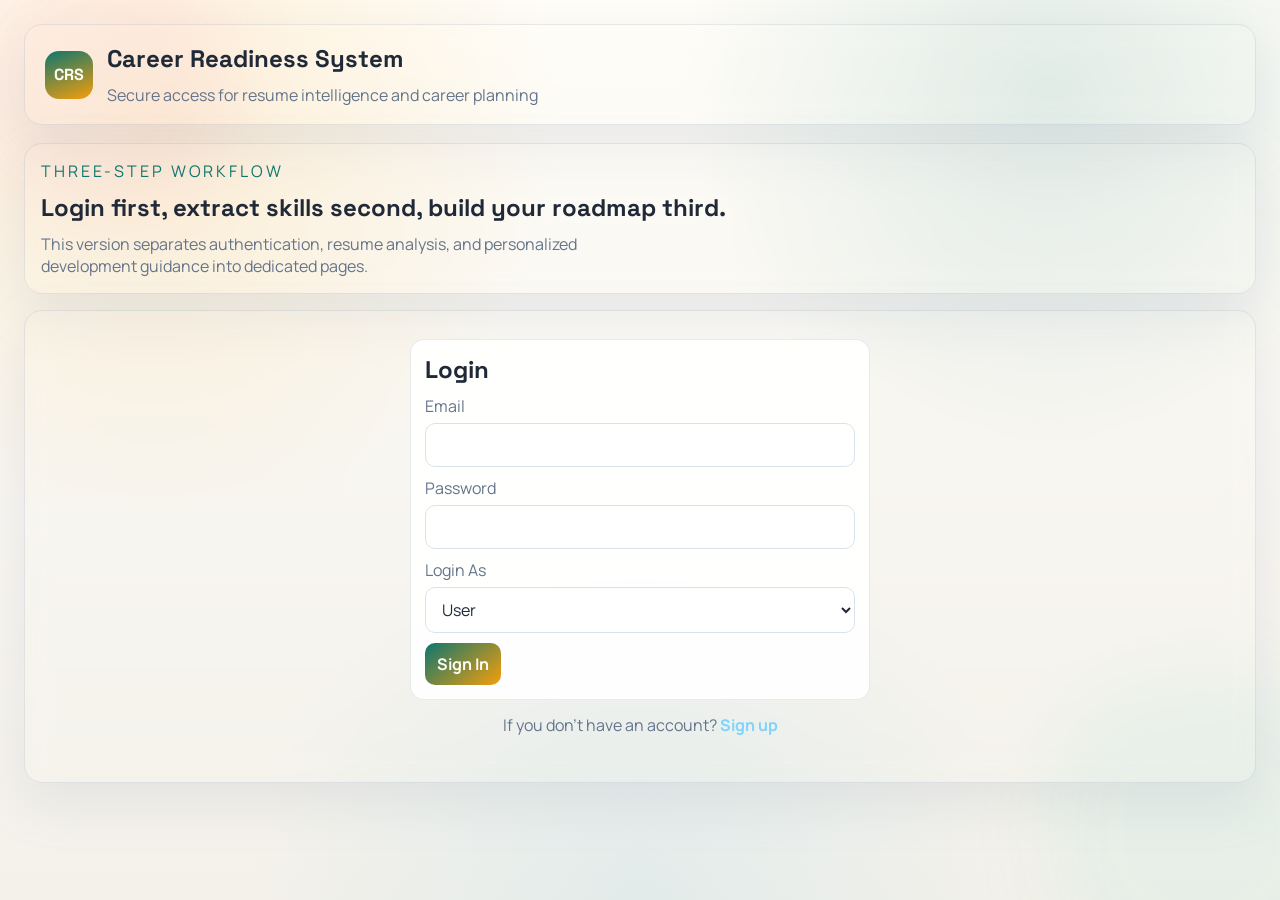
<file: soft-skills.html>
<!DOCTYPE html>
<html lang="en">
<head>
  <meta charset="UTF-8" />
  <meta name="viewport" content="width=device-width, initial-scale=1.0" />
  <title>Career Readiness System | Soft Skills Training</title>
  <link rel="preconnect" href="https://fonts.googleapis.com">
  <link rel="preconnect" href="https://fonts.gstatic.com" crossorigin>
  <link href="https://fonts.googleapis.com/css2?family=Space+Grotesk:wght@400;500;600;700&family=Manrope:wght@400;500;700&display=swap" rel="stylesheet">
  <link rel="stylesheet" href="styles.css" />
</head>
<body data-page="soft-skills">
  <div class="bg-shape shape-1"></div>
  <div class="bg-shape shape-2"></div>

  <header class="topbar glass">
    <div class="brand">
      <div class="brand-badge">CRS</div>
      <div>
        <h1>Career Readiness System</h1>
        <p>Soft skills training with guided practice and progress tracking</p>
      </div>
    </div>
    <div class="auth-actions" id="authActions"></div>
  </header>

  <main class="layout">
    <nav class="page-nav glass">
      <a href="analysis.html">Skill Extraction</a>
      <a href="roadmap.html">Roadmap</a>
      <a href="career.html">Career & Interview</a>
      <a href="gd.html">GD Practice</a>
      <a href="resume-workshop.html">Resume Workshop</a>
      <a href="soft-skills.html" class="active">Soft Skills</a>
    </nav>

    <section class="panel glass">
      <div class="grid-3" id="softSkillModuleCards"></div>

      <div class="grid-2">
        <article class="card">
          <h2>Course Content</h2>
          <p class="feature-note" id="softSkillOverview">Choose a module to see its videos, notes, and exercises.</p>

          <div class="soft-skill-block">
            <h3>Videos</h3>
            <ul class="compact-list" id="softSkillVideos"></ul>
          </div>

          <div class="soft-skill-block">
            <h3>Notes</h3>
            <ul class="compact-list" id="softSkillNotes"></ul>
          </div>

          <div class="soft-skill-block">
            <h3>Exercises</h3>
            <ul class="compact-list" id="softSkillExercises"></ul>
          </div>
        </article>

        <article class="card">
          <h2>Practice Activities</h2>
          <label>Training Section
            <select id="softSkillModuleSelect"></select>
          </label>
          <label>Practice Activity
            <select id="softSkillActivitySelect"></select>
          </label>
          <div class="template-block">
            <p><strong>Prompt</strong>: <span id="softSkillPrompt">Select an activity to begin.</span></p>
            <p><strong>Timer Goal</strong>: <span id="softSkillTimerGoal">60 seconds</span></p>
          </div>
          <div class="speech-actions">
            <button type="button" id="softSkillStartTimerBtn">Start Practice</button>
            <button type="button" id="softSkillVoiceBtn">Voice Input</button>
          </div>
          <p class="feature-note">Practice Timer: <span id="softSkillTimer">03:00</span></p>
          <label>Your Response
            <textarea id="softSkillResponse" rows="8" placeholder="Speak or type your answer here..."></textarea>
          </label>
          <div class="speech-actions">
            <button type="button" id="softSkillEvaluateBtn">Evaluate Response</button>
          </div>
          <p class="msg" id="softSkillsMsg"></p>
        </article>
      </div>

      <div class="grid-2">
        <article class="card">
          <h2>AI Evaluation</h2>
          <div class="admin-metrics soft-skill-metrics">
            <div class="metric-card">
              <span class="metric-label">Speech Clarity</span>
              <strong id="softSkillClarityScore">0</strong>
            </div>
            <div class="metric-card">
              <span class="metric-label">Tone</span>
              <strong id="softSkillToneScore">0</strong>
            </div>
            <div class="metric-card">
              <span class="metric-label">Response Quality</span>
              <strong id="softSkillQualityScore">0</strong>
            </div>
            <div class="metric-card">
              <span class="metric-label">Overall Score</span>
              <strong id="softSkillOverallScore">0 / 100</strong>
            </div>
          </div>
          <div class="template-block">
            <p><strong>Latest Evaluation</strong></p>
            <ul id="softSkillSuggestions">
              <li>Complete a practice activity to see suggestions.</li>
            </ul>
          </div>
        </article>

        <article class="card">
          <h2>Progress Tracking</h2>
          <div class="template-block">
            <p><strong>Completed Modules</strong>: <span id="softSkillCompletedCount">0</span></p>
            <p><strong>Total Practice Attempts</strong>: <span id="softSkillAttemptCount">0</span></p>
            <p><strong>Latest Module</strong>: <span id="softSkillLatestModule">-</span></p>
          </div>
          <div class="progress-shell">
            <div class="progress-bar" id="softSkillProgressBar"></div>
          </div>
          <p class="feature-note" id="softSkillProgressText">0% completed</p>
          <div class="template-block">
            <p><strong>Completed Sections</strong></p>
            <div class="chips" id="softSkillCompletedModules"></div>
          </div>
        </article>
      </div>
    </section>
  </main>

  <script src="app.js"></script>
</body>
</html>
</file>
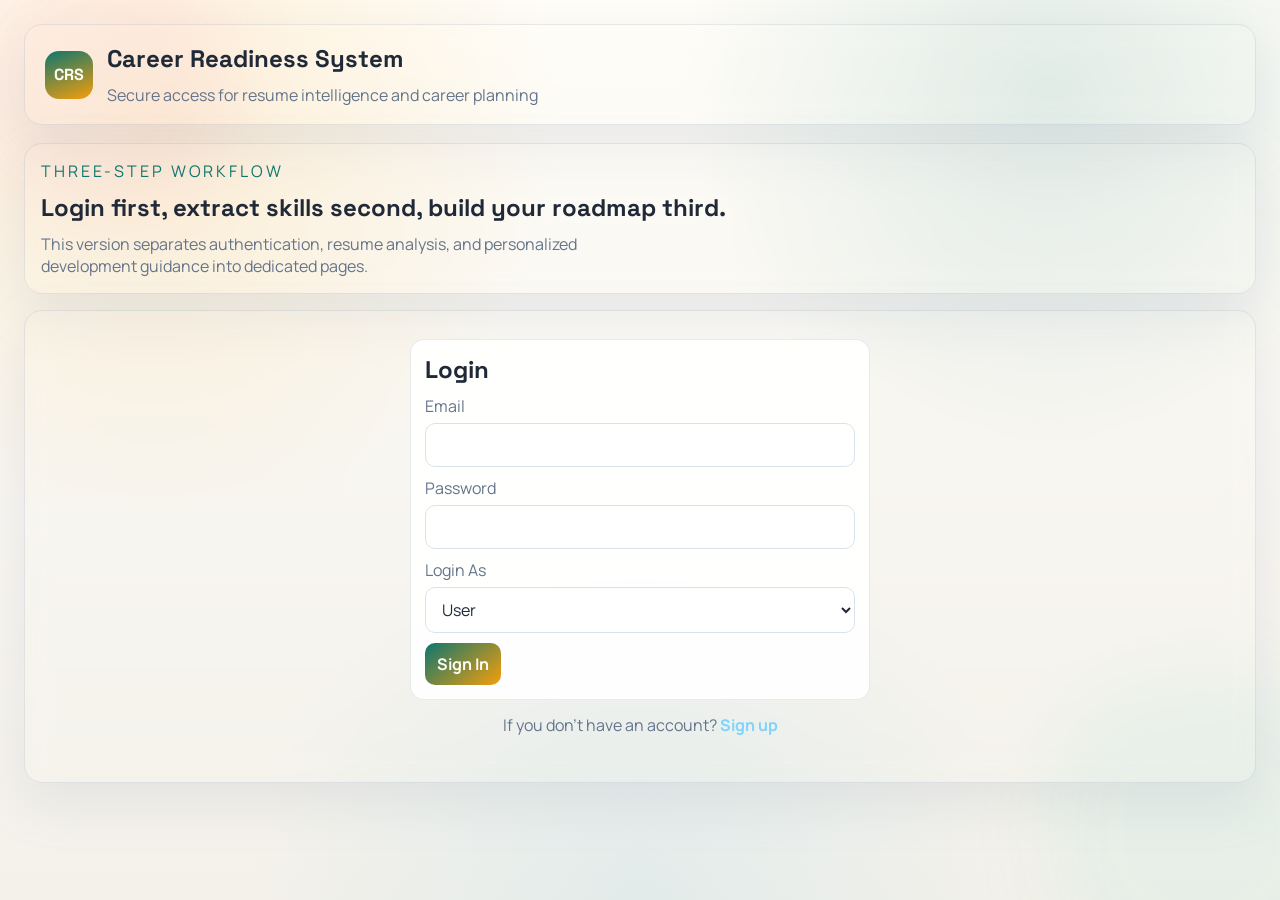
<file: softskills-admin.html>
<!DOCTYPE html>
<html lang="en">
<head>
  <meta charset="UTF-8" />
  <meta name="viewport" content="width=device-width, initial-scale=1.0" />
  <title>Career Readiness System | Soft Skills Admin</title>
  <link rel="preconnect" href="https://fonts.googleapis.com">
  <link rel="preconnect" href="https://fonts.gstatic.com" crossorigin>
  <link href="https://fonts.googleapis.com/css2?family=Space+Grotesk:wght@400;500;600;700&family=Manrope:wght@400;500;700&display=swap" rel="stylesheet">
  <link rel="stylesheet" href="styles.css" />
</head>
<body data-page="softskills-admin">
  <div class="bg-shape shape-1"></div>
  <div class="bg-shape shape-2"></div>

  <header class="topbar glass">
    <div class="brand">
      <div class="brand-badge">CRS</div>
      <div>
        <h1>Career Readiness System</h1>
        <p>Admin controls for soft skills content and progress monitoring</p>
      </div>
    </div>
    <div class="auth-actions" id="authActions"></div>
  </header>

  <main class="layout">
    <nav class="page-nav glass">
      <a href="admin.html">Admin Dashboard</a>
      <a href="gd-admin.html">GD Management</a>
      <a href="resume-admin.html">Resume Workshop</a>
      <a href="softskills-admin.html" class="active">Soft Skills</a>
    </nav>

    <section class="panel glass">
      <div class="grid-2">
        <article class="card">
          <h2>Soft Skills Training Admin</h2>
          <form id="softSkillsAdminForm">
            <label>Training Module
              <select id="softSkillsAdminModule"></select>
            </label>
            <label>Module Title
              <input type="text" id="softSkillsAdminTitle" placeholder="Communication" />
            </label>
            <label>Overview
              <textarea id="softSkillsAdminOverview" rows="3" placeholder="Short summary for this training section"></textarea>
            </label>
            <label>Videos
              <textarea id="softSkillsAdminVideos" rows="4" placeholder="One video title per line"></textarea>
            </label>
            <label>Notes
              <textarea id="softSkillsAdminNotes" rows="4" placeholder="One note per line"></textarea>
            </label>
            <label>Practice Questions / Exercises
              <textarea id="softSkillsAdminExercises" rows="6" placeholder="Introduce yourself | Introduce yourself in a confident and professional way. | 180&#10;Tell me about a challenge | Describe a challenge you faced and how you handled it. | 180"></textarea>
            </label>
            <button type="submit">Save Soft Skills Module</button>
          </form>
        </article>

        <article class="card">
          <h2>Soft Skills Progress Monitoring</h2>
          <div id="softSkillsProgressAdmin" class="admin-list"></div>
        </article>
      </div>

      <p class="msg" id="adminMsg"></p>
    </section>
  </main>

  <script src="app.js"></script>
</body>
</html>
</file>
<file: styles.css>
:root {
  --bg: #f8f6f1;
  --panel: rgba(255, 255, 255, 0.82);
  --card: rgba(255, 255, 255, 0.92);
  --text: #1f2937;
  --muted: #64748b;
  --accent: #0f766e;
  --accent-2: #d97706;
  --warn: #d97706;
  --danger: #dc2626;
  --border: rgba(148, 163, 184, 0.22);
  --shadow: 0 20px 50px rgba(148, 163, 184, 0.18);
}

* {
  box-sizing: border-box;
}

body {
  margin: 0;
  min-height: 100vh;
  font-family: "Manrope", sans-serif;
  font-size: 16px;
  color: var(--text);
  background:
    radial-gradient(circle at 12% 14%, rgba(245, 158, 11, 0.14) 0%, transparent 30%),
    radial-gradient(circle at 82% 10%, rgba(15, 118, 110, 0.12) 0%, transparent 28%),
    radial-gradient(circle at 50% 100%, rgba(14, 165, 233, 0.08) 0%, transparent 36%),
    linear-gradient(180deg, #fffdf8 0%, #f8f6f1 52%, #f4f1ea 100%);
  padding: 24px;
  overflow-x: hidden;
}

h1,
h2,
h3 {
  font-family: "Space Grotesk", sans-serif;
  font-size: 24px;
  margin: 0 0 10px;
}

p {
  margin: 0;
}

.bg-shape {
  position: fixed;
  pointer-events: none;
  filter: blur(40px);
  opacity: 0.35;
  z-index: -1;
}

.shape-1 {
  top: -60px;
  left: -40px;
  width: 280px;
  height: 280px;
  background: rgba(244, 114, 182, 0.18);
  border-radius: 50%;
}

.shape-2 {
  right: -80px;
  bottom: -90px;
  width: 320px;
  height: 320px;
  background: rgba(45, 212, 191, 0.18);
  border-radius: 45%;
}

.glass {
  backdrop-filter: blur(12px);
  border: 1px solid var(--border);
  box-shadow: var(--shadow);
}

.topbar {
  border-radius: 18px;
  padding: 18px 20px;
  display: flex;
  justify-content: space-between;
  gap: 16px;
  align-items: center;
}

.brand {
  display: flex;
  align-items: center;
  gap: 14px;
}

.brand-badge {
  width: 48px;
  height: 48px;
  border-radius: 14px;
  display: grid;
  place-items: center;
  font-family: "Space Grotesk", sans-serif;
  font-weight: 700;
  background: linear-gradient(160deg, #0f766e, #f59e0b);
  color: #fffdf8;
}

.brand p {
  color: var(--muted);
  font-size: 16px;
}

.auth-actions button {
  padding: 10px 14px;
  background: linear-gradient(140deg, #0f766e, #14b8a6);
}

.hero-panel {
  overflow: hidden;
}

.hero-copy {
  max-width: 780px;
}

.eyebrow {
  text-transform: uppercase;
  letter-spacing: 0.18em;
  color: #0f766e;
  font-size: 16px;
  margin-bottom: 10px;
}

.hero-text {
  color: var(--muted);
  max-width: 60ch;
}

.page-nav {
  display: flex;
  gap: 10px;
  flex-wrap: wrap;
  padding: 12px;
  border-radius: 16px;
}

.page-nav a {
  text-decoration: none;
  color: var(--text);
  padding: 10px 14px;
  border-radius: 999px;
  border: 1px solid #d7dee8;
  background: rgba(255, 255, 255, 0.86);
  box-shadow: 0 10px 24px rgba(148, 163, 184, 0.12);
}

.page-nav a.active {
  background: linear-gradient(140deg, #0f766e, #f59e0b);
  color: #fffdf8;
  border-color: transparent;
}

.voice-controls {
  display: grid;
  grid-template-columns: repeat(2, minmax(0, 1fr));
  gap: 12px;
  margin-top: 10px;
}

.inline-actions {
  margin-top: 16px;
}

.speech-actions {
  display: flex;
  flex-wrap: wrap;
  gap: 10px;
  margin-top: 14px;
}

.section-title-row {
  display: flex;
  align-items: center;
  justify-content: space-between;
  gap: 12px;
}

.icon-btn {
  width: 40px;
  height: 40px;
  display: inline-grid;
  place-items: center;
  padding: 0;
  border-radius: 999px;
  font-size: 16px;
}

.qa-label {
  color: #0f766e;
  text-transform: uppercase;
  letter-spacing: 0.12em;
  font-size: 16px;
  margin-bottom: 8px;
}

.interview-question {
  min-height: 72px;
  padding: 14px;
  border-radius: 14px;
  border: 1px solid #d9e2ec;
  background: rgba(255, 255, 255, 0.9);
  color: var(--text);
}

.interview-feedback-card {
  margin-top: 14px;
  padding: 14px;
  border-radius: 14px;
  border: 1px solid #d9e2ec;
  background: rgba(255, 255, 255, 0.92);
}

.interview-feedback-status {
  font-weight: 700;
  margin-bottom: 8px;
}

.interview-feedback-status.ok {
  color: #15803d;
}

.interview-feedback-status.warn {
  color: #dc2626;
}

.interview-feedback-answer {
  color: var(--muted);
  line-height: 1.5;
}

.career-list {
  display: grid;
  gap: 12px;
}

.career-card {
  padding: 14px;
  border-radius: 14px;
  border: 1px solid #d9e2ec;
  background: rgba(255, 255, 255, 0.9);
}

.career-fit {
  color: #15803d;
  font-weight: 700;
  margin-bottom: 8px;
}

.practice-list {
  display: grid;
  gap: 10px;
}

.topic-btn {
  text-align: left;
}

.timer-badge {
  min-width: 92px;
  display: inline-grid;
  place-items: center;
  padding: 10px 14px;
  border-radius: 999px;
  border: 1px solid #d9e2ec;
  background: rgba(255, 255, 255, 0.9);
  font-family: "Space Grotesk", sans-serif;
  font-weight: 700;
}

.chat-box {
  min-height: 280px;
  max-height: 420px;
  overflow-y: auto;
  padding: 14px;
  border-radius: 14px;
  border: 1px solid #d9e2ec;
  background: rgba(255, 255, 255, 0.92);
  display: grid;
  gap: 10px;
}

.chat-empty {
  color: var(--muted);
}

.chat-message {
  padding: 12px;
  border-radius: 14px;
  background: #f8fafc;
  border: 1px solid #dbe4ee;
}

.chat-message.user {
  border-color: #0f766e;
}

.chat-message.assistant {
  border-color: #f59e0b;
}

.chat-message.system {
  border-color: #38bdf8;
}

.chat-speaker {
  display: block;
  margin-bottom: 6px;
  color: #0f766e;
  font-weight: 700;
}

.template-block {
  display: grid;
  gap: 10px;
  padding: 12px;
  border-radius: 14px;
  border: 1px solid #d9e2ec;
  background: rgba(255, 255, 255, 0.92);
}

.workshop-form {
  margin-top: 0;
}

.resume-preview {
  min-height: 520px;
  padding: 24px;
  border-radius: 18px;
  background: #f8fafc;
  color: #0f172a;
  border: 1px solid #cbd5e1;
  overflow: auto;
}

.resume-preview h1,
.resume-preview h2,
.resume-preview h3,
.resume-preview p,
.resume-preview li,
.resume-preview strong {
  color: inherit;
}

.resume-preview h1 {
  font-size: 1.9rem;
  margin-bottom: 4px;
}

.resume-preview h2 {
  margin-top: 18px;
  padding-bottom: 6px;
  border-bottom: 1px solid #cbd5e1;
}

.resume-preview ul {
  color: #334155;
}

.resume-projects {
  color: #334155;
}

.resume-project-item + .resume-project-item {
  margin-top: 16px;
}

.resume-project-title {
  margin: 0 0 6px;
  font-weight: 700;
}

.resume-project-description {
  margin: 0;
  line-height: 1.6;
}

.resume-preview.template-classic {
  background: #fff;
  border-color: #d4d4d8;
  font-family: Georgia, "Times New Roman", serif;
}

.resume-preview.template-classic h1,
.resume-preview.template-classic h2 {
  font-family: Georgia, "Times New Roman", serif;
}

.resume-preview.template-compact {
  background: #f8fafc;
  border-color: #94a3b8;
}

.resume-preview.template-compact h2 {
  font-size: 1rem;
  text-transform: uppercase;
  letter-spacing: 0.08em;
}

.feature-card {
  height: 100%;
}

.feature-card p + p,
.feature-card .feature-link,
.feature-card .compact-list,
.feature-card .chips {
  margin-top: 12px;
}

.soft-skill-block + .soft-skill-block {
  margin-top: 18px;
}

.soft-skill-card {
  cursor: pointer;
  transition: transform 0.2s ease, border-color 0.2s ease, box-shadow 0.2s ease;
}

.soft-skill-card:hover {
  transform: translateY(-2px);
  border-color: #14b8a6;
}

.soft-skill-card-active {
  border-color: #0f766e;
  box-shadow: 0 0 0 1px rgba(15, 118, 110, 0.24);
}

.soft-skill-metrics {
  grid-template-columns: repeat(4, minmax(0, 1fr));
}

.feature-link {
  display: inline-flex;
  align-items: center;
  padding: 10px 14px;
  border-radius: 999px;
  text-decoration: none;
  color: #fffdf8;
  font-weight: 700;
  background: linear-gradient(140deg, #0f766e, #f59e0b);
}

.career-card-active {
  border-color: #0f766e;
  box-shadow: 0 0 0 1px rgba(15, 118, 110, 0.2);
}

.feature-note {
  color: #0f766e;
}

.compact-list {
  color: var(--muted);
}

.compact-list li {
  margin: 6px 0;
}

.admin-metrics {
  display: grid;
  grid-template-columns: repeat(4, minmax(0, 1fr));
  gap: 12px;
}

.metric-card {
  padding: 14px;
  border-radius: 14px;
  border: 1px solid #d9e2ec;
  background: rgba(255, 255, 255, 0.92);
}

.metric-label {
  display: block;
  color: var(--muted);
  font-size: 16px;
  margin-bottom: 8px;
}

.admin-list {
  display: grid;
  gap: 10px;
  margin-top: 14px;
}

.admin-item {
  display: flex;
  justify-content: space-between;
  gap: 12px;
  align-items: flex-start;
  padding: 12px;
  border-radius: 14px;
  border: 1px solid #d9e2ec;
  background: rgba(255, 255, 255, 0.92);
}

.admin-item strong {
  display: block;
  margin-bottom: 6px;
}

.admin-item p {
  color: var(--muted);
}

.admin-actions {
  display: flex;
  gap: 8px;
  flex-wrap: wrap;
}

.chip-list {
  display: flex;
  flex-wrap: wrap;
  gap: 10px;
}

.chip-list .chip {
  display: inline-flex;
  align-items: center;
  gap: 8px;
}

.chip-delete,
.danger-btn {
  background: #fef2f2;
  color: #b91c1c;
}

.admin-table-wrap {
  overflow-x: auto;
}

.admin-table {
  width: 100%;
  border-collapse: collapse;
}

.admin-table th,
.admin-table td {
  text-align: left;
  padding: 10px 8px;
  border-bottom: 1px solid #e2e8f0;
}

.admin-table th {
  color: #0f766e;
  font-weight: 700;
}

.secondary-btn {
  background: linear-gradient(140deg, #94a3b8, #64748b);
}

.layout {
  margin-top: 18px;
  display: grid;
  gap: 16px;
}

.panel {
  padding: 16px;
  border-radius: 18px;
}

.grid-2,
.grid-3,
.grid-1 {
  display: grid;
  gap: 14px;
  margin-top: 12px;
}

.grid-2 {
  grid-template-columns: repeat(2, minmax(0, 1fr));
}

.grid-3 {
  grid-template-columns: repeat(3, minmax(0, 1fr));
}

.grid-1 {
  grid-template-columns: 1fr;
}

.card {
  background: var(--card);
  border: 1px solid var(--border);
  border-radius: 14px;
  padding: 14px;
}

.auth-shell {
  display: flex;
  justify-content: center;
  margin-top: 12px;
}

.auth-card {
  width: min(100%, 460px);
}

.auth-switch {
  margin-top: 14px;
  text-align: center;
  color: var(--muted);
}

.auth-switch a {
  color: #7dd3fc;
  font-weight: 700;
  text-decoration: none;
}

.auth-switch a:hover {
  text-decoration: underline;
}

label {
  display: flex;
  flex-direction: column;
  gap: 6px;
  margin: 10px 0;
  color: var(--muted);
  font-size: 16px;
}

input,
textarea,
select,
button {
  font: inherit;
  border-radius: 10px;
  border: 1px solid #d9e2ec;
  background: rgba(255, 255, 255, 0.94);
  color: var(--text);
  padding: 10px 12px;
}

textarea {
  resize: vertical;
}

button {
  cursor: pointer;
  border: none;
  background: linear-gradient(140deg, #0f766e, #f59e0b);
  color: #fffdf8;
  font-weight: 700;
  transition: transform 0.15s ease;
}

button:hover {
  transform: translateY(-1px);
}

.msg {
  min-height: 22px;
  margin-top: 8px;
  color: #0f766e;
}

.hidden {
  display: none;
}

.chips {
  display: flex;
  flex-wrap: wrap;
  gap: 8px;
  margin-top: 8px;
}

.chip {
  padding: 6px 10px;
  border-radius: 999px;
  font-size: 16px;
  background: #fffdf8;
  border: 1px solid #d9e2ec;
}

.chip.warn {
  border-color: #f59e0b;
  color: #b45309;
}

.chip.ok {
  border-color: #14b8a6;
  color: #0f766e;
}

.score {
  font-family: "Space Grotesk", sans-serif;
  font-size: 1.75rem;
  margin: 8px 0;
}

ul,
ol {
  margin: 8px 0 0;
  padding-left: 20px;
  color: var(--muted);
}

li {
  margin: 5px 0;
}

.progress-wrap {
  margin-top: 12px;
  width: 100%;
  height: 14px;
  background: #e2e8f0;
  border-radius: 99px;
  overflow: hidden;
  border: 1px solid #cbd5e1;
}

.progress-bar {
  height: 100%;
  width: 0;
  background: linear-gradient(90deg, #22c55e, #06b6d4);
  transition: width 0.25s ease;
}

body[data-page="admin"],
body[data-page="gd-admin"],
body[data-page="resume-admin"],
body[data-page="softskills-admin"] {
  font-size: 16px;
}

body[data-page="admin"] h1,
body[data-page="admin"] h2,
body[data-page="admin"] h3,
body[data-page="gd-admin"] h1,
body[data-page="gd-admin"] h2,
body[data-page="gd-admin"] h3,
body[data-page="resume-admin"] h1,
body[data-page="resume-admin"] h2,
body[data-page="resume-admin"] h3,
body[data-page="softskills-admin"] h1,
body[data-page="softskills-admin"] h2,
body[data-page="softskills-admin"] h3 {
  font-size: 24px;
}

@media (max-width: 960px) {
  .grid-2,
  .grid-3 {
    grid-template-columns: 1fr;
  }

  .voice-controls {
    grid-template-columns: 1fr;
  }

  .admin-metrics {
    grid-template-columns: repeat(2, minmax(0, 1fr));
  }

  body {
    padding: 14px;
  }

  .topbar {
    flex-direction: column;
    align-items: flex-start;
  }
}
</file>
